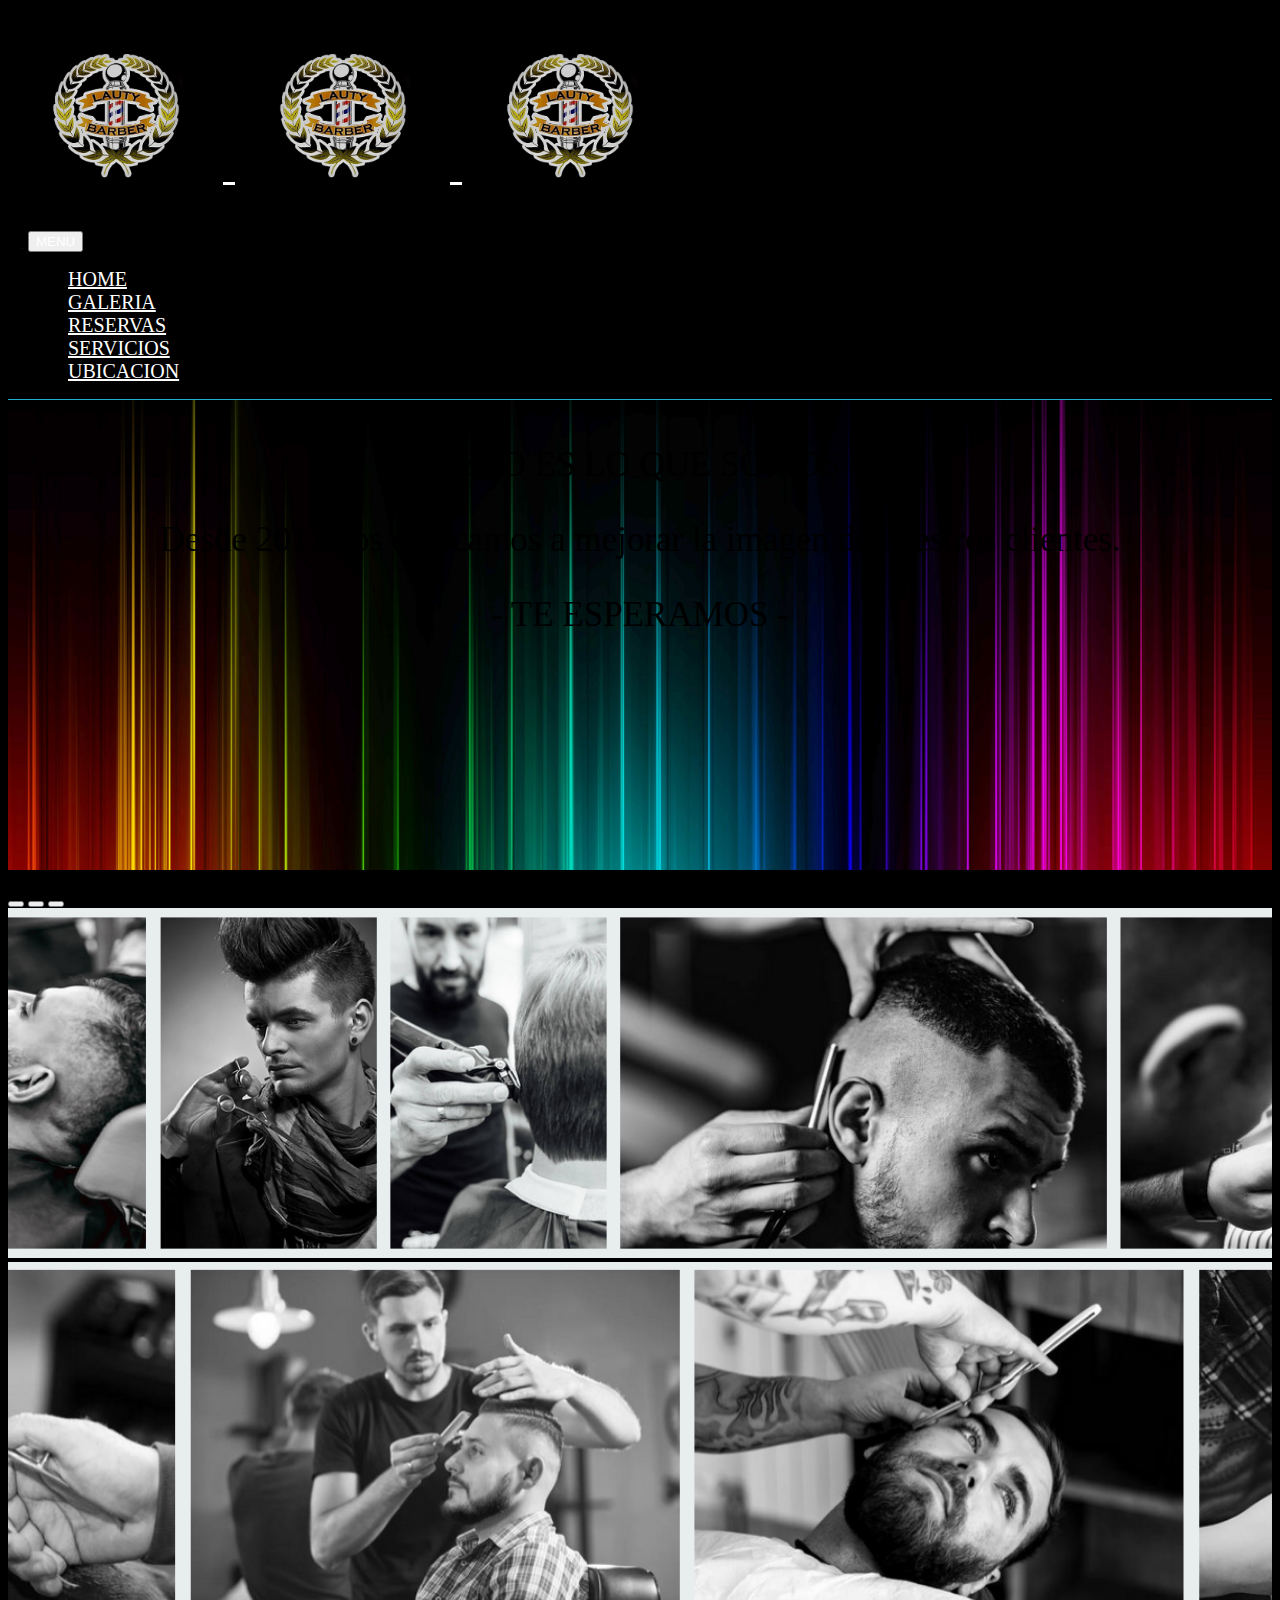
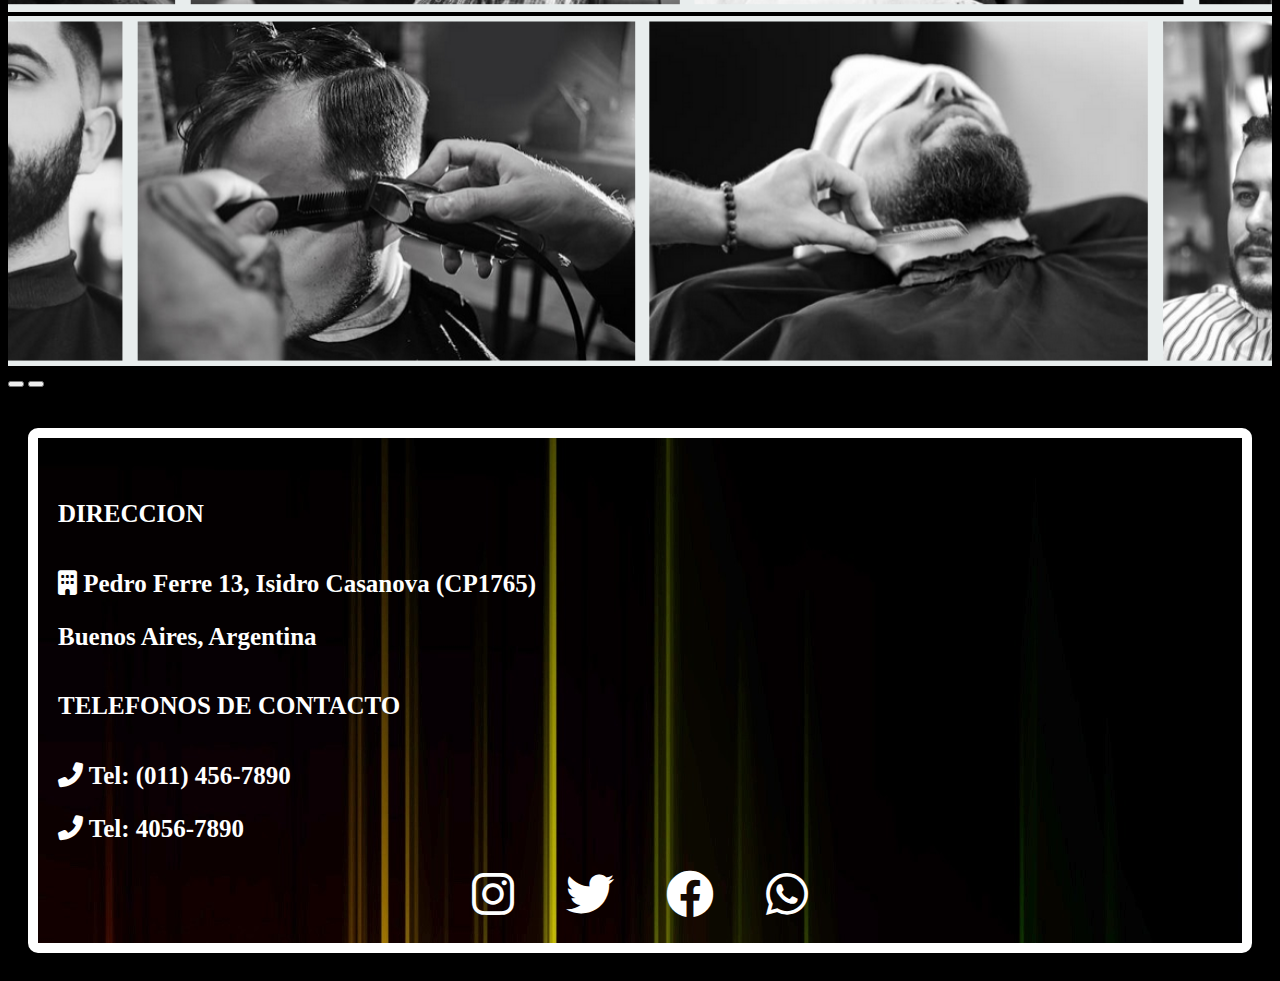
<file: index.html>
<!DOCTYPE html>
<html lang="es">
  <head>
    <meta charset="UTF-8" />
    <meta name="viewport" content="width=device-width, initial-scale=1.0" />
    

    <!-- Bootstrap 5.1.3 inicia -->
    <link
      href="https://cdn.jsdelivr.net/npm/bootstrap@5.1.3/dist/css/bootstrap.min.css"
      rel="stylesheet"
      integrity="sha384-1BmE4kWBq78iYhFldvKuhfTAU6auU8tT94WrHftjDbrCEXSU1oBoqyl2QvZ6jIW3"
      crossorigin="anonymous"
    />
    <link href="https://cdnjs.cloudflare.com/ajax/libs/font-awesome/6.0.0-beta3/css/all.min.css"
    rel="stylesheet"
  />
    
    <!-- Bootstrap 5.1.3 fin -->
    <link
      rel="stylesheet"
      href="https://fonts.googleapis.com/css2?family=Roboto:wght@400;700&display=swap"
    />
    <link rel="stylesheet" href="estilos.css" />

    <title>ProyectoFinal</title>

  </head>
  <body>
    <!-- NavBar inicia -->
    
      <nav class="navbar navbar-expand-sm bg-black navbar-black">
      
        <div class="container-fluid">
          <a class="navbar-brand" href="#">
            <div class="logo-container">
              <img src="img/logolauty1020.png" alt="Logo" class="logo-img"> 
              <img src="img/logolauty1020.png" alt="Logo" class="logo-img"> 
              <img src="img/logolauty1020.png" alt="Logo" class="logo-img">
              
            </div>
          </a>
        </div>
        
        <button
          class="navbar-toggler"
          type="button"
          data-bs-toggle="collapse"
          data-bs-target="#collapsibleNavbar"
        >
          <span class="navbar-toggler-icon"></span>
        </button>
        <button class="navbar-toggler" type="button" data-bs-toggle="collapse" data-bs-target="#collapsibleNavbar">
          <span class="navbar-toggler-icon"></span>
          <span class="navbar-toggler-text">MENU</span>
          
        </button>
        
        <div class="collapse navbar-collapse" id="collapsibleNavbar">
          <ul class="navbar-nav">
            <li class="nav-item">
              <a class="nav-link" href="index.html">HOME</a>
            </li>
            <li class="nav-item">
              <a class="nav-link" href="html/galeria.html">GALERIA</a>
            </li>
            <li class="nav-item">
              <a class="nav-link" href="html/reserva.html">RESERVAS</a>
            </li>
            <li class="nav-item">
              <a class="nav-link" href="html/servicios.html">SERVICIOS</a>
            </li>
            <li class="nav-item">
              <a class="nav-link" href="html/ubicacion.html">UBICACION</a>
            </li>
          </ul>
        </div>
      </div>
    </nav>
    <!-- NavBar fin -->
    <!---->
    <div class="mt-2 p-5 bg-primary jumbotron animated-text">
      
      <p>ESTO ES LO QUE SOMOS</p>

      <p>
        
Desde 2017 nos dedicamos a mejorar la imagen de nuestros clientes.

      </p>

      <p>- TE ESPERAMOS -</p>
    </div>

    <div id="demo" class="carousel slide" data-bs-ride="carousel">
      <div class="carousel-indicators">
        <button
          type="button"
          data-bs-target="#demo"
          data-bs-slide-to="0"
          class="active"
        ></button>
        <button
          type="button"
          data-bs-target="#demo"
          data-bs-slide-to="1"
        ></button>
        <button
          type="button"
          data-bs-target="#demo"
          data-bs-slide-to="2"
        ></button>
      </div>

      <!-- The slideshow/carousel -->
      <div class="carousel-inner">
        <div class="carousel-item active">
          <img src="img/largo1.png" alt="imagen 1" class="d-block w-100" />
        </div>
        <div class="carousel-item">
          <img src="img/largo2.png" alt="imagen 2" class="d-block w-100" />
        </div>
        <div class="carousel-item">
          <img src="img/largo3.png" alt="imagen 3" class="d-block w-100" />
        </div>
      </div>

      <button
        class="carousel-control-prev"
        type="button"
        data-bs-target="#demo"
        data-bs-slide="prev"
      >
        <span class="carousel-control-prev-icon"></span>
      </button>
      <button
        class="carousel-control-next"
        type="button"
        data-bs-target="#demo"
        data-bs-slide="next"
      >
        <span class="carousel-control-next-icon"></span>
      </button>
    </div>
    <footer class="footer mt-5">
      <div class="container">
        <div class="row">
          <div class="col-md-6">
            <h5>DIRECCION</h5>
            <h3><i class="fas fa-building"></i> Pedro Ferre 13, Isidro Casanova (CP1765)</h3>
            <h3>Buenos Aires, Argentina</h3>
          </div>
          <div class="col-md-6 text-md-end">
            <h5 class="text-end">TELEFONOS DE CONTACTO</h5>
            <h3 class="text-end">
              <i class="fas fa-phone-alt"></i> Tel: (011) 456-7890
            </h3>
            <h3 class="text-end">
              <i class="fas fa-phone-alt"></i> Tel: 4056-7890
            </h3>
          </div>
        </div>
        <!-- Redes Sociales -->
        <div class="row mt-3">
          <div class="col-md-12">
            <div class="social-icons-container">
              <a href="#" class="social-icon"
                ><i class="fab fa-instagram"></i
              ></a>
              <a href="#" class="social-icon"><i class="fab fa-twitter"></i></a>
              <a href="#" class="social-icon"
                ><i class="fab fa-facebook"></i
              ></a>
              <a href="https://wa.me/5491123456789" class="social-icon"
                ><i class="fab fa-whatsapp"></i
              ></a>
            </div>
          </div>
        </div>
      </div>
    </footer>
    <script
      src="https://cdn.jsdelivr.net/npm/@popperjs/core@2.10.2/dist/umd/popper.min.js"
      integrity="sha384-7+zCNj/IqJ95wo16oMtfsKbZ9ccEh31eOz1HGyDuCQ6wgnyJNSYdrPa03rtR1zdB"
      crossorigin="anonymous"
    ></script>
    <script
      src="https://cdn.jsdelivr.net/npm/bootstrap@5.1.3/dist/js/bootstrap.min.js"
      integrity="sha384-QJHtvGhmr9XOIpI6YVutG+2QOK9T+ZnN4kzFN1RtK3zEFEIsxhlmWl5/YESvpZ13"
      crossorigin="anonymous"
    ></script>
  </body>
</html>
</file>
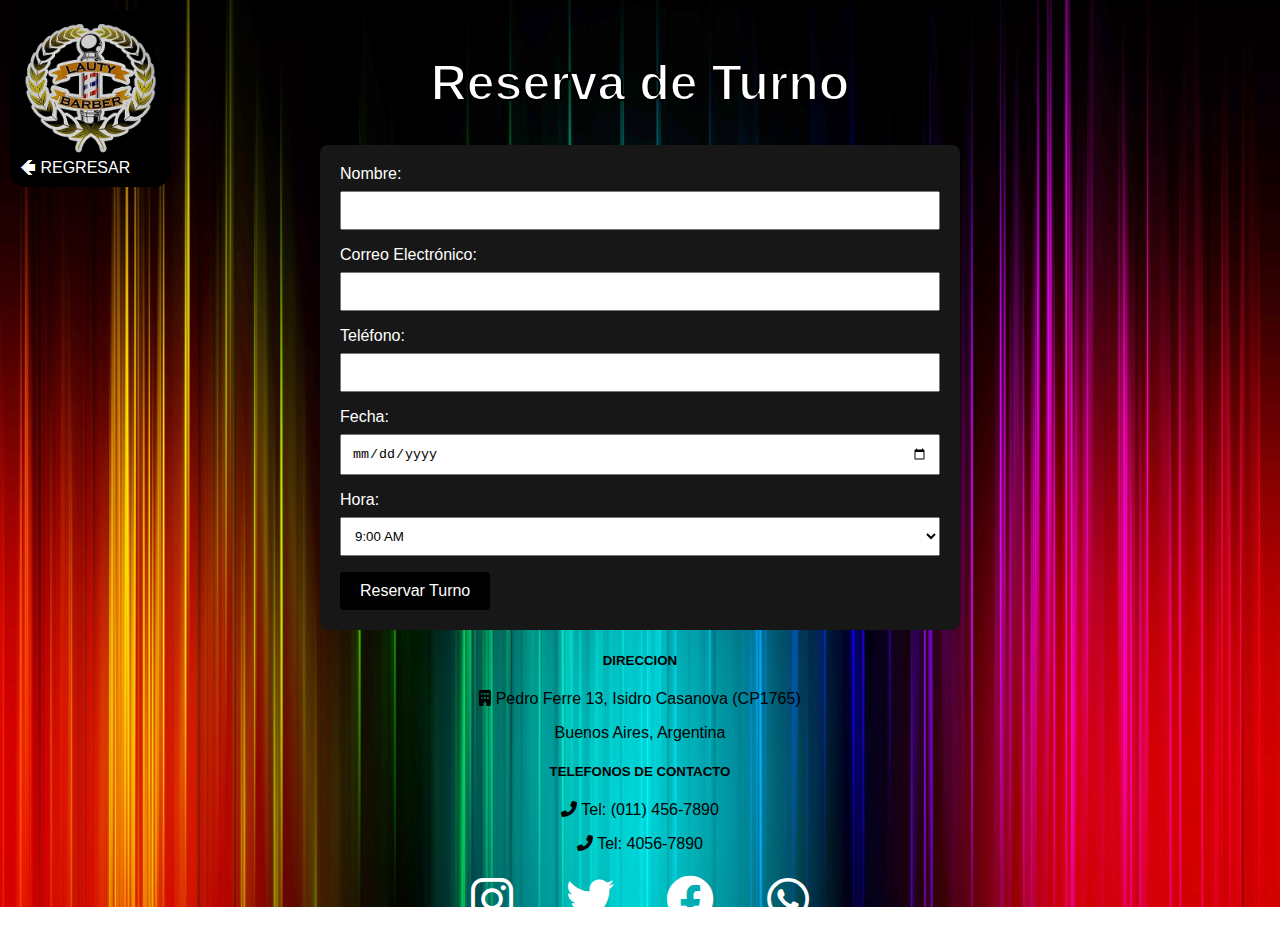
<file: html/reserva.html>
<!DOCTYPE html>
<html lang="es">
  <head>
    <meta charset="UTF-8" />
    <meta name="viewport" content="width=device-width, initial-scale=1.0" />
    <link rel="stylesheet" href="estilos2.css" />
    <link
      href="https://cdnjs.cloudflare.com/ajax/libs/font-awesome/6.0.0-beta3/css/all.min.css"
      rel="stylesheet"
    />
    <title>Reserva de Turno - Barbería</title>
  </head>
  <body>
    <!-- Botón de regreso a la página de inicio (HOME) -->
    <a href="../index.html" class="back-to-home">
      <div class="logo-container">
        <img src="../img/logolauty1020.png" alt="Logo" class="logo-img" />
      </div>
      <div class="text-container"> 🢀 REGRESAR</div>
    </a>

    <h1>Reserva de Turno</h1>

    <form>
      <label for="nombre">Nombre:</label>
      <input type="text" id="nombre" name="nombre" required />

      <label for="email">Correo Electrónico:</label>
      <input type="email" id="email" name="email" required />

      <label for="telefono">Teléfono:</label>
      <input type="tel" id="telefono" name="telefono" required />

      <label for="fecha">Fecha:</label>
      <input type="date" id="fecha" name="fecha" required />

      <label for="hora">Hora:</label>
      <select id="hora" name="hora" required>
        <option value="9:00">9:00 AM</option>
        <option value="10:00">10:00 AM</option>
        <option value="11:00">11:00 AM</option>
        <option value="14:00">2:00 PM</option>
        <option value="15:00">3:00 PM</option>
      </select>

      <button type="submit">Reservar Turno</button>
    </form>

    <footer class="footer mt-5">
      <div class="container">
        <div class="row">
          <div class="col-md-6">
            <h5>DIRECCION</h5>
            <p>
              <i class="fas fa-building"></i> Pedro Ferre 13, Isidro Casanova
              (CP1765)
            </p>
            <p>Buenos Aires, Argentina</p>
          </div>
          <div class="col-md-6 text-md-end">
            <h5 class="text-end">TELEFONOS DE CONTACTO</h5>
            <p class="text-end">
              <i class="fas fa-phone-alt"></i> Tel: (011) 456-7890
            </p>
            <p class="text-end">
              <i class="fas fa-phone-alt"></i> Tel: 4056-7890
            </p>
          </div>
        </div>
        <!-- Redes Sociales -->
        <div class="row mt-3">
          <div class="col-md-12">
            <div class="social-icons-container">
              <a href="#" class="social-icon"
                ><i class="fab fa-instagram"></i
              ></a>
              <a href="#" class="social-icon"><i class="fab fa-twitter"></i></a>
              <a href="#" class="social-icon"
                ><i class="fab fa-facebook"></i
              ></a>
              <a href="https://wa.me/5491123456789" class="social-icon"
                ><i class="fab fa-whatsapp"></i
              ></a>
            </div>
          </div>
        </div>
      </div>
    </footer>
  </body>
</html>
</file>
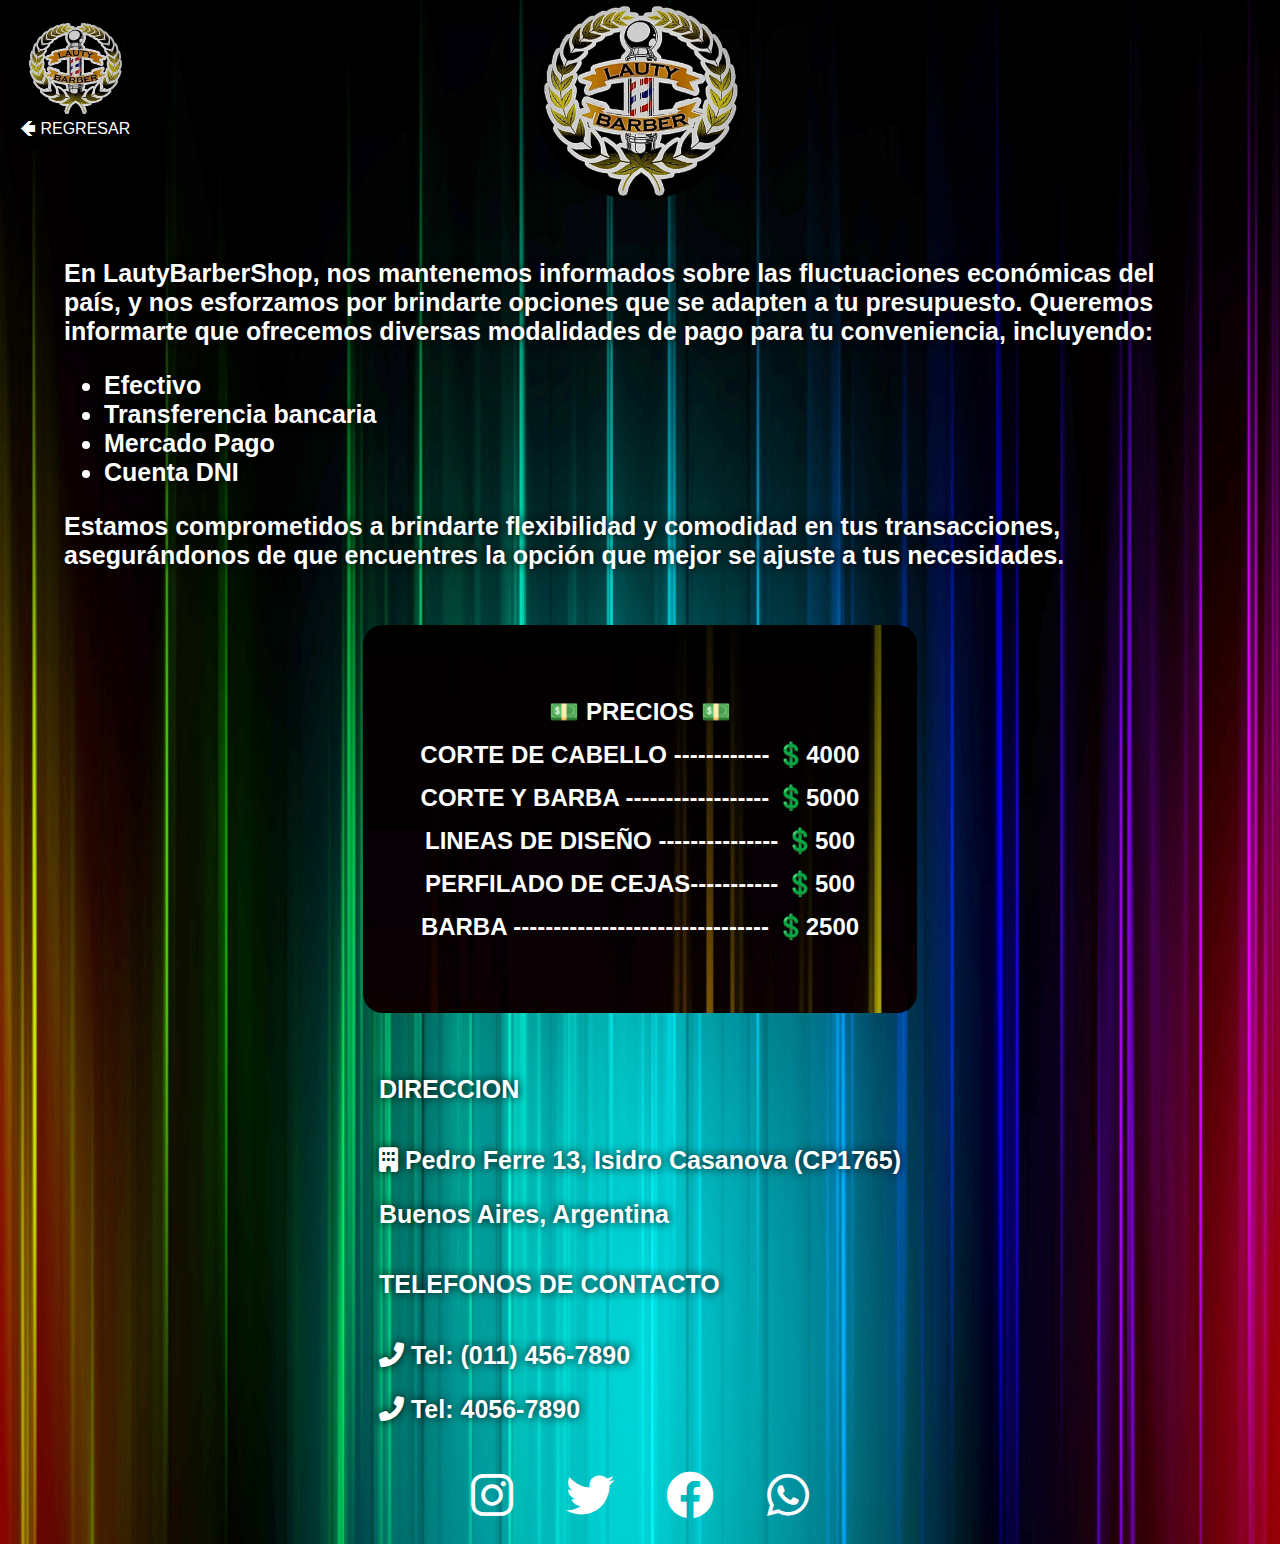
<file: html/servicios.html>
<!DOCTYPE html>
<html lang="es">
<head>
    <meta charset="UTF-8">
    <meta name="viewport" content="width=device-width, initial-scale=1.0">
    <link rel="stylesheet" href="estilos3.css">
    <link
    href="https://cdnjs.cloudflare.com/ajax/libs/font-awesome/6.0.0-beta3/css/all.min.css"
    rel="stylesheet"
  />
    <title>LAUTYBARBER</title>

</head>
<body>
  <nav class="navbar navbar-expand-sm bg-dark navbar-dark">
    <div class="container-fluid">
      <a class="navbar-brand" href="#">
        <img src="../img/logolauty1020.png" alt="" class="rounded-logo">
      </a>
    </div>
  </nav>
  <!-- Botón de regreso a la página de inicio (HOME) -->
    
    <!-- Botón de regreso a la página de inicio (HOME) -->
    <a href="../index.html" class="back-to-home">
      <div class="logo-container">
        <img src="../img/logolauty1020.png" alt="Logo" class="logo-img">
      </div>
      <div class="text-container">
        🢀 REGRESAR
      </div>
    </a>

    <main class="centered">
        
        <div class="payment-info">
            <p>
                En LautyBarberShop, nos mantenemos informados sobre las fluctuaciones
                económicas del país, y nos esforzamos por brindarte opciones que se
                adapten a tu presupuesto. Queremos informarte que ofrecemos diversas
                modalidades de pago para tu conveniencia, incluyendo:
            </p>
            <ul>
                <li>Efectivo</li>
                <li>Transferencia bancaria</li>
                <li>Mercado Pago</li>
                <li>Cuenta DNI</li>
            </ul>
            <p>
                Estamos comprometidos a brindarte flexibilidad y comodidad en tus
                transacciones, asegurándonos de que encuentres la opción que mejor se
                ajuste a tus necesidades.
            </p>
        </div>
        <div class="prices-container">
            <h2>💵 PRECIOS 💵</h2>
            <h2>CORTE DE CABELLO ------------ 💲4000</h2>
            <h2>CORTE Y BARBA ------------------ 💲5000</h2>
            <h2>LINEAS DE DISEÑO --------------- 💲500</h2>
            <h2>PERFILADO DE CEJAS----------- 💲500</h2>
            <h2>BARBA -------------------------------- 💲2500</h2>
        </div>
    </main>

    <footer class="footer mt-5">
      <div class="container">
        <div class="row">
          <div class="col-md-6 text-start"> <!-- Alineación de la dirección a la izquierda -->
            <h5>DIRECCION</h5>
            <p><i class="fas fa-building"></i> Pedro Ferre 13, Isidro Casanova (CP1765)</p>
            <p>Buenos Aires, Argentina</p>
          </div>
          <div class="col-md-6 text-md-end"> <!-- Alineación de los teléfonos a la derecha -->
            <h5>TELEFONOS DE CONTACTO</h5>
            <p>
              <i class="fas fa-phone-alt"></i> Tel: (011) 456-7890
            </p>
            <p>
              <i class="fas fa-phone-alt"></i> Tel: 4056-7890
            </p>
          </div>
        </div>
      </div>
    </footer>
    
        <!-- Redes Sociales -->
        <div class="row mt-3">
          <div class="col-md-12">
            <div class="social-icons-container">
              <a href="#" class="social-icon"
                ><i class="fab fa-instagram"></i
              ></a>
              <a href="#" class="social-icon"><i class="fab fa-twitter"></i></a>
              <a href="#" class="social-icon"
                ><i class="fab fa-facebook"></i
              ></a>
              <a href="https://wa.me/5491123456789" class="social-icon"
                ><i class="fab fa-whatsapp"></i
              ></a>
            </div>
          </div>
        </div>
      </div>
    </footer>
</body>
</html>
</file>
<file: estilos.css>
@charset "UTF-8";
/* Estilos para el cuerpo de la página */
body {
  background-color: black;
}

/* Estilos para la barra de navegación */
.navbar {
  background-color: black; /* Fondo negro de la barra de navegación */
  border-bottom: 1px solid rgb(29, 177, 203); /* Borde inferior gris */
  }

.navbar-brand,
.navbar-nav .nav-link {
  color: white !important; /* Letras blancas */
}

/* Estilos para el botón del menú en dispositivos móviles */
.navbar-toggler-text {
  color: white; /* Color del texto */
  margin-left: 5px; /* Espacio a la izquierda del texto */
  margin-left: auto; /* Centra el texto MENU */
  display: flex;
  align-items: center;
}

/* Estilos para el contenido de la página */
.container {
  margin-top: 20px;
 
}

.navbar-brand img {
  height: 130px;
  margin-left: 40px;
  margin-right: 40px;
  
}
@media (max-width: 768px) {
  .navbar-brand img {
    width: 100px; /* Ancho ajustado para dispositivos móviles */
  }
}

.navbar-brand {
    font-family: "Arial", sans-serif; /* Selecciona una fuente moderna */
    font-size: 36px; /* Tamaño de la fuente */
    font-weight: bold; /* Negrita */
    color: #333; /* Color del texto */
    text-transform: uppercase; /* Convierte el texto en mayúsculas */
    letter-spacing: 2px; /* Espaciado entre letras */
    text-shadow: 2px 2px 4px rgba(0, 0, 0, 0.2); /* Sombra de texto */
}

/* Estilos para el pie de página */
.jumbotron {
  height: 450px;
  background-image: url(img/FONDO9.jpg);
  background-color: black;
  background-size: cover;
}

.footer {
  background-color: black; /* Fondo del pie de página */
  color: #fff;
  padding: 20px 0;
}

.footer p {
  margin-bottom: 0; /* Elimina el margen inferior de los párrafos dentro del pie de página */
}

/* Establecer el tamaño deseado para las imágenes del carrusel */
.carousel img {
  width: 100%;
  height: 350px;
  object-fit: cover;
}

/* Estilos personalizados */
body {
  background-color: black; /* Fondo gris */
}

.container {
  background-image: url("img/FONDO9.jpg"); /* Fondo negro del contenedor */
  border: 10px solid white; /* Bordes negros del contenedor */
  border-radius: 10px; /* Esquinas redondeadas del contenedor */
  padding: 20px; /* Espaciado interno del contenedor */
  margin-top: 20px; /* Margen superior del contenedor */
}

h1 {
  text-align: center;
  color: hsl(0, 0%, 100%); /* Texto blanco */
}

h3 {
  font-size: 25px;
}

h5 {
  font-size: 25px;
  font-weight: bold; /* Establece el texto en negrita */
}

p {
  font-size: 35px;
}

.carousel {
  margin-top: 20px;
}

.footer {
  background-color: black; /* Fondo negro del footer */
  color: #ffffff; /* Texto blanco del footer */
  padding: 20px; /* Espaciado interno del footer */
  position: relative;
}

.navbar-nav {
  margin-left: auto; /* Mueve los elementos a la derecha */
}

.nav-link {
  font-size: 20px; /* Ajusta el tamaño del texto de las solapas */
  padding: 20px 20px; /* Ajusta el espacio dentro de las solapas */
  border-radius: 15px; /* Agrega bordes redondeados */
  margin-right: 15px;
}

.nav-link:hover {
  background-color: white !important; /* Cambia el color de fondo al pasar el ratón */
  color: black !important; /* Texto negro al pasar el ratón */
  margin-right: 15px;
}

/* Animación para cambiar el color del texto */
@keyframes changeColor {
  0% {
    color: white;
  }
  25% {
    color: white;
  }
  50% {
    color: rgb(108, 255, 235);
  }
  75% {
    color: white;
  }
  100% {
    color: white;
  }
}
.animated-text {
  animation: changeColor 5s infinite; /* Aplica la animación con duración de 5 segundos y repetición infinita */
  font-size: 25px; /* Ajusta el tamaño del texto */
  text-align: center; /* Centra el texto */
  padding: 10px; /* Añade un relleno alrededor del texto */
}

/* Estilos para las solapas de la barra de navegación */
/* Estilos para el logo en la barra de navegación */
.navbar-brand {
  background-color: black; /* Fondo negro para el logo */
  border-radius: 10px; /* Esquinas redondeadas del contenedor */
  padding: 20px; /* Espaciado interno del contenedor */
  margin-top: 5px; /* Margen superior del contenedor */
  margin-block: 10px;
  position: relative;
}

/* Estilos para los iconos de redes sociales */
/* Estilos para los iconos de redes sociales */
.social-icons-container {
    margin-top: 20px; /* Espacio entre el formulario y los iconos */
    text-align: center; /* Centrar los iconos */
  }
  
  .social-icon {
    font-size: 3em;
    margin: 0 0.5em; /* Espacio entre los iconos */
    color: white;
  }
  
  /* Estilos para los enlaces de redes sociales */
  .social-icon:hover {
    color: blue;
  }
/* Estilos para el título en pantallas grandes */
h1 {
  font-size: 36px; /* Tamaño del texto para pantallas grandes */
}

/* Media query para pantallas más pequeñas, como dispositivos móviles */
@media screen and (max-width: 768px) {
  h1, p {
    font-size: 24px; /* Tamaño del texto para dispositivos móviles */
  }
}
/* Estilos para la barra de desplazamiento */
/* WebKit (Chrome, Safari, Edge) */
::-webkit-scrollbar {
  width: 12px; /* Ancho de la barra de desplazamiento */
}

::-webkit-scrollbar-track {
  background: #f1f1f1; /* Color de fondo de la barra de desplazamiento */
}

::-webkit-scrollbar-thumb {
  background: #888; /* Color del thumb (manija) de la barra de desplazamiento */
  border-radius: 6px; /* Borde redondeado del thumb */
}

::-webkit-scrollbar-thumb:hover {
  background: #555; /* Cambio de color del thumb al pasar el mouse sobre él */
}

  
  
  

/*# sourceMappingURL=estilos.css.map */
</file>
<file: html/estilos2.css>
/* ESTILOS RESERVA */

body {
  font-family: Arial, sans-serif;
  background: url("../img/FONDO9.jpg") no-repeat center center fixed;
  background-size: cover;
  margin: 0;
  padding: 20px;
  box-sizing: border-box;
  color: white;
}

h5 {
  text-align: center;
  color: #000000;
}

p {
  text-align: center;
  color: #000000;
}

h1 {
  text-align: center;
  color: white;
  -webkit-text-stroke: 2px black; /* Contorno blanco */
  font-size: 50px;
}

form {
  max-width: 600px;
  margin: 0 auto;
  background-color: #171717;
  padding: 20px;
  border-radius: 8px;
}

label {
  display: block;
  margin-bottom: 8px;
  color: white;
}

input,
select {
  width: 100%;
  padding: 10px;
  margin-bottom: 16px;
  box-sizing: border-box;
}

button {
  background-color: black;
  color: white;
  padding: 10px 20px;
  border: none;
  border-radius: 4px;
  cursor: pointer;
  font-size: 16px;
}

button:hover {
  background-color: #ffffff;
  color: #000000;
}

/* Estilos para el botón de regreso */

.back-to-home {
  position: fixed;
  top: 20px;
  left: 20px;
  background-color: hsl(28, 92%, 33%);
  color: white;
  padding: 10px 20px;
  border: none;
  border-radius: 4px;
  cursor: pointer;
  text-decoration: none;
  transition: background-color 0.3s; /* Transición de color de fondo */
}
.back-to-home {
  display: block;
  position: fixed;
  top: 10px; /* Separación desde la parte superior */
  left: 10px; /* Separación desde el lado izquierdo */
  text-decoration: none;
  border-radius: 15px; /* Bordes redondeados */
  background-color: black; /* Color de fondo negro */
  padding: 10px; /* Ajusta el espacio alrededor del enlace */
}

.logo-container {
  text-align: center;
}

.logo-img {
  width: 140px;
  height: auto;
}

.back-to-home:hover {
  background-color: black;
}

/* Estilos para los iconos de redes sociales */
.social-icons-container {
  margin-top: 20px; /* Espacio entre el formulario y los iconos */
  text-align: center; /* Centrar los iconos */
}

.social-icon {
  font-size: 3em;
  margin: 0 0.5em; /* Espacio entre los iconos */
  color: white;
}

/* Estilos para los enlaces de redes sociales */
.social-icon:hover {
  color: black;
}
</file>
<file: html/estilos3.css>
body {
  background-image: url("../img/FONDO9.jpg");
  background-size: cover;
  background-position: center;
  background-repeat: no-repeat;
  font-family: "Arial", sans-serif;
  text-align: center;
  margin: 0;
  padding: 0;
  display: flex;
  flex-direction: column;
  align-items: center;
  justify-content: center;
  min-height: 100vh;
  overflow-y: auto;
  color: #fff;
}

main {
  text-align: left;
  max-width: 90%;
  margin: 20px auto 10px;
  padding: 10px;
  display: flex;
  flex-direction: column;
  align-items: center;
  justify-content: center;
}

.title {
  color: gray;
  font-size: 6vw;
  font-weight: bold;
  margin-bottom: 10px;
  text-align: center;
}

.payment-info {
  margin-bottom: 30px;
  text-align: left;
}

.prices-container {
  background-image: url("../img/FONDO9.jpg");
  padding: 5%;
  border-radius: 20px;
  max-height: 60vh;
  overflow-y: auto;
  text-align: center;
}
.rounded-logo {
  border-radius: 50%;
}

h1,
h2 {
  margin: 15px 0;
  color: white;
}

h5,
p,
ul {
  color: white;
  font-size: 25px;
  text-align: center; /* Centra el texto horizontalmente */
  font-weight: bold; /* Establece el texto en negrita */
  text-shadow: 0 0 10px black; /* Agrega un borde blanco alrededor del texto */
  text-align: left;
}

button {
  background-color: #4caf50;
  color: white;
  padding: 10px 20px;
  border: none;
  border-radius: 4px;
  cursor: pointer;
  font-size: 16px;
}

button:hover {
  background-color: gray;
}

/* Estilos para el botón de regreso */
.back-to-home {
  position: fixed;
  top: 20px;
  left: 20px;
  background-color: hwb(184 14% 29%);
  color: black;
  padding: 10px 20px;
  border: none;
  border-radius: 4px;
  cursor: pointer;
  text-decoration: none;
  transition: background-color 0.3s; /* Transición de color de fondo */
}

.back-to-home:hover {
  background-color: gray;
}

/* Estilos para el botón de regreso */

.back-to-home {
  position: fixed;
  top: 20px;
  left: 20px;
  background-color: hsl(28, 92%, 33%);
  color: white;
  padding: 10px 20px;
  border: none;
  border-radius: 4px;
  cursor: pointer;
  text-decoration: none;
  transition: background-color 0.3s; /* Transición de color de fondo */
}
.back-to-home {
  display: block;
  position: fixed;
  top: 10px; /* Separación desde la parte superior */
  left: 10px; /* Separación desde el lado izquierdo */
  text-decoration: none;
  border-radius: 15px; /* Bordes redondeados */
  background-color: black; /* Color de fondo negro */
  padding: 10px; /* Ajusta el espacio alrededor del enlace */
}

.logo-container {
  text-align: center;
}

.logo-img {
  width: 100px;
  height: auto;
}

.back-to-home:hover {
  background-color: black;
}

/* Media query para ajustar estilos en pantallas pequeñas */
@media (max-width: 600px) {
  .title {
    font-size: 10vw;
  }

  .prices-container {
    max-height: 80vh;
  }
}
/* Estilos para los iconos de redes sociales */
.social-icons-container {
  margin-top: 20px; /* Espacio entre el formulario y los iconos */
  text-align: center; /* Centrar los iconos */
  margin-bottom: 20px;
}

.social-icon {
  font-size: 3em;
  margin: 0 0.5em; /* Espacio entre los iconos */
  color: white;
}

/* Estilos para los enlaces de redes sociales */
.social-icon:hover {
  color: #000000;
}
.navbar-brand img {
  width: auto; /* Anchura automática */
  max-height: 200px; /* Altura máxima */
}

.navbar-nav {
  margin-left: auto; /* Mueve los elementos a la derecha */
}

.nav-link {
  font-size: 20px; /* Ajusta el tamaño del texto de las solapas */
  padding: 10px 20px; /* Ajusta el espacio dentro de las solapas */
}
</file>
